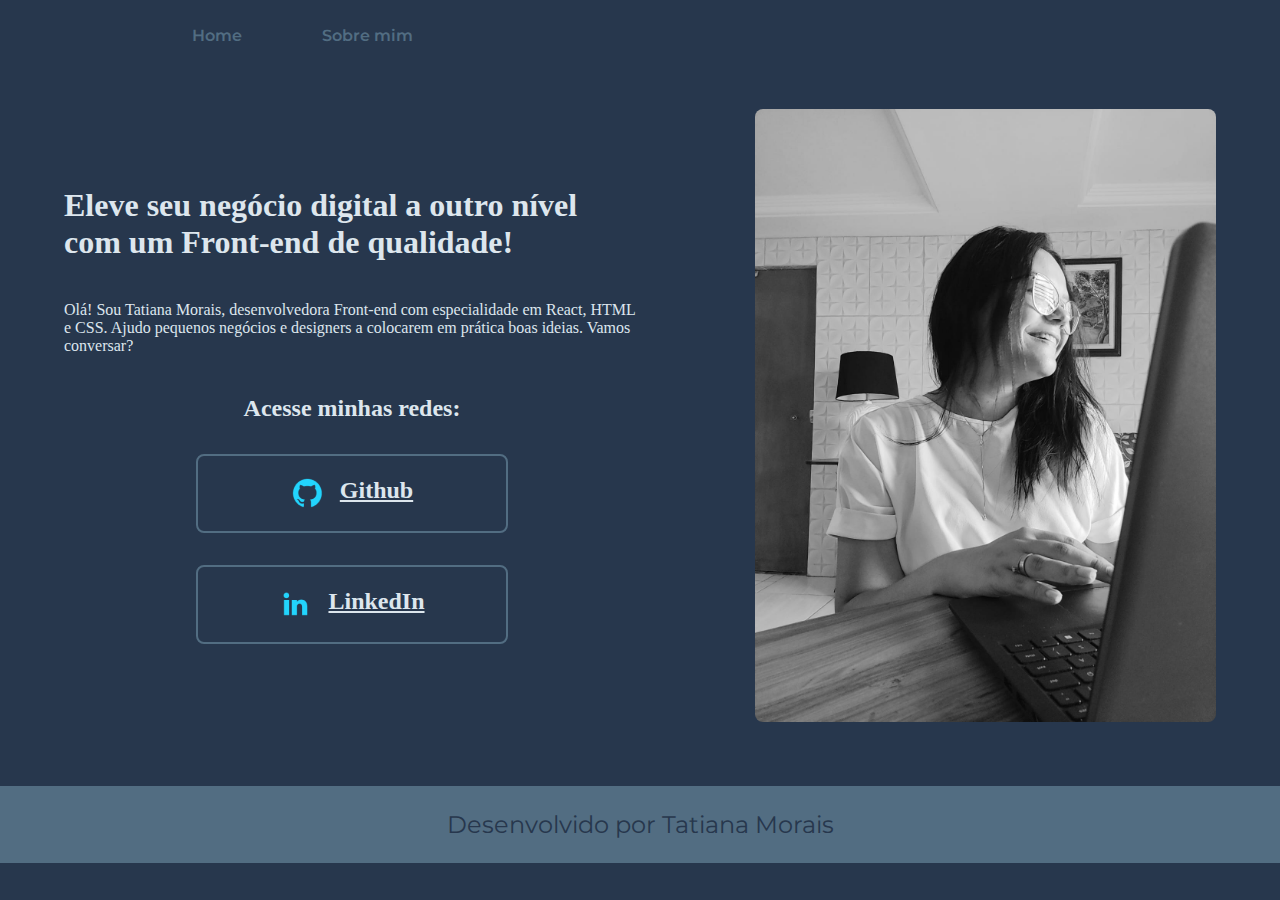
<file: index.html>
<!DOCTYPE html>
<html lang="en">
<head>
    <meta charset="UTF-8">
    <meta http-equiv="X-UA-Compatible" content="IE=edge">
    <meta name="viewport" content="width=device-width, initial-scale=1.0">
    <title>Portfolio</title>
    <link rel="stylesheet" href="style.css">
</head>
<body>
    <header class="cabecalho">
        <nav class="cabecalho__menu">
        <a class="cabecalho__menu__link" href= "index.html">Home</a> 
        <a class="cabecalho__menu__link" href="about.html">Sobre mim</a>
    </nav></header>
    <main class="apresentacao">
     <section class="apresentacao__conteudo">
            <h1 class="apresentacao__conteudo__titulo">Eleve seu negócio digital a outro nível <strong class="titulo-destaque">com um Front-end de qualidade!</strong></h1>
    
            <p class="apresentacao__conteudo__texto">Olá! Sou Tatiana Morais, desenvolvedora Front-end com especialidade em React, HTML e CSS. Ajudo pequenos negócios e designers a colocarem em prática boas ideias. Vamos conversar?</p>  
            <div class="apresentacao__links">
                <h2 class="apresentacao__links__subtitulo">Acesse minhas redes:</h2>
                <a  class="apresentacao__links__navegacao" href="https://github.com/tatianambmorais">
                    <img src="./github.png">
                    Github
                </a>
                <a  class="apresentacao__links__navegacao" href="https://linkedin.com/in/tatianabmorais">
                    <img src="./linkedin.png">
                    LinkedIn
                </a>
           </div> 
                   </section> 
        <img class="apresentacao__imagem" src="imagem2.jpeg" alt="Foto da Tatiana Morais programando">
    </main>
<footer class="rodape"><p>Desenvolvido por Tatiana Morais</p></footer>

    
</body>
</html>
</file>
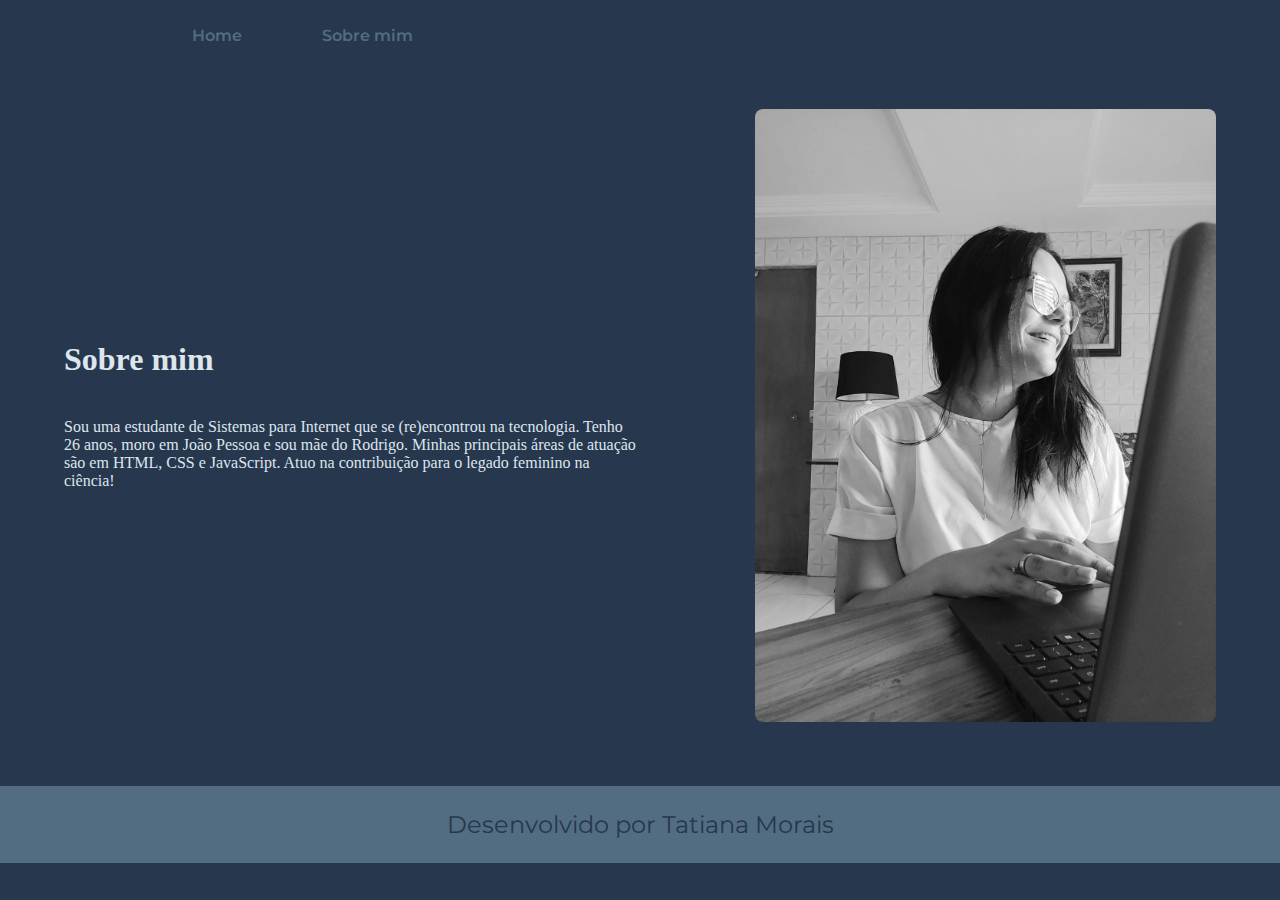
<file: about.html>
<!DOCTYPE html>
<html lang="pt-br">
<head>
    <meta charset="UTF-8">
    <meta http-equiv="X-UA-Compatible" content="IE=edge">
    <meta name="viewport" content="width=device-width, initial-scale=1.0">
    <title>Sobre mim</title>
    <link rel="stylesheet" href="style.css"    
</head>

<body>
    <header class="cabecalho"> <nav class="cabecalho__menu">
        <a class="cabecalho__menu__link" href= "index.html">Home</a> 
        <a class="cabecalho__menu__link" href="about.html">Sobre mim</a>
    </nav></header>
    <div>
    <main class="apresentacao">
        <section class="apresentacao__conteudo">
            <h1 class="apresentacao__conteudo__titulo">Sobre mim</h1>
            <p class="apresentacao__conteudo__texto">Sou uma estudante de Sistemas para Internet que se (re)encontrou na tecnologia. Tenho 26 anos, moro em João Pessoa e sou mãe do Rodrigo. Minhas principais áreas de atuação são em HTML, CSS e JavaScript. Atuo na contribuição para o legado feminino na ciência! </p>
        </section>
        <img class="apresentacao__imagem" src="imagem2.jpeg" alt foto da Tatiana Morais programando>
    </div>
    </main>
    <footer><footer class="rodape"><p>Desenvolvido por Tatiana Morais</p></footer>
</body>
</html>
</file>
<file: style.css>
@import url('https://fonts.googleapis.com/css2?family=Krona+One&family=Montserrat:wght@400;600&display=swap');
:root {
    --cor-primaria: #27374D;
    --cor-secundaria: #DDE6ED;
    --cor-terciaria: #526D82;
    --cor-hover: #9DB2BF; 
    --fonte-primaria:'Krona One', sans-serif;
    --fonte-secundaria:'Montserrat', sans-serif;

}
*{
    margin: 0;
    padding: 0;
}
body {
    /*height: 100vh;*/
    box-sizing: border-box;
    background-color: var(--cor-primaria);
    color: var(--cor-secundaria);
}

.cabecalho{
    padding: 2% 0% 0% 15%

}

.cabecalho__menu{
    display: flex;
    gap: 80px
}

.cabecalho__menu__link{
    font-family: var(--fonte-secundaria);
    font-size: 1.5 rem;
    font-weight: 600;
    color: var(--cor-terciaria);
    text-decoration: none;

}
.titulo-destaque {
    color: var(cor--terceciaria);
}

.apresentacao {
    padding: 5% 5%;
    display: flex;
    align-items: center;
    justify-content: space-between;
    gap: 82px
}

.apresentacao__conteudo {
    width: 50%;
    display: flex;
    flex-direction: column;
    gap: 40px

}

.apresentacao__conteudo__titulo{
    font-size: 4.25 rem;
    font-family: var (-fonte-primaria);
}

.apresentacao__conteudo__texto{
    font-size: 2.5 rem;
    font-family: var (--fonte-secundaria);
}
.apresentacao__links{
    display: flex;
    flex-direction: column;
    align-items: center;
    justify-content: space-between;
    gap: 32px;
    
}
.apresentacao__links__navegacao{
    /* background-color: #22d4fd; */
    width: 50%;
    text-align: center;
    border-radius: 8px;
    border: 2px solid var(--cor-terciaria);
    font-size: 1.5rem;
    font-weight: 600;
    padding: 21.5px 10px;
    color: var(--cor-secundaria) ;
    font-family: var (--fonte-secundaria);
    display: flex;
    justify-content: center;
    gap: 16px
}

.apresentacao__links__navegacao:hover {
    background-color: var(--cor-hover);
}


.aapresentacao__links__subtitulo{
    font-family: var (--fonte-primaria);
    font-weight: 400;
    font-size: 0.5px;
}

.apresentacao__imagem{
    width: 40%;
    border-radius: 8px;
}
.rodape{
    color: var(--cor-primaria);
    background-color: var(--cor-terciaria);
    font-family: var(--fonte-secundaria);
    font-size: 24px;
    font-weight: 400;
    padding: 24px;
    text-align: center;
}
@media (max-width: 1200px) {
.apresentacao{
    flex-direction:column-reverse;
}
.cabecalho{
padding: 10%;}

.cabecalho__menu{
    justify-content: center;
}
.apresentacao__conteudo{
width: auto;
}
}
</file>
